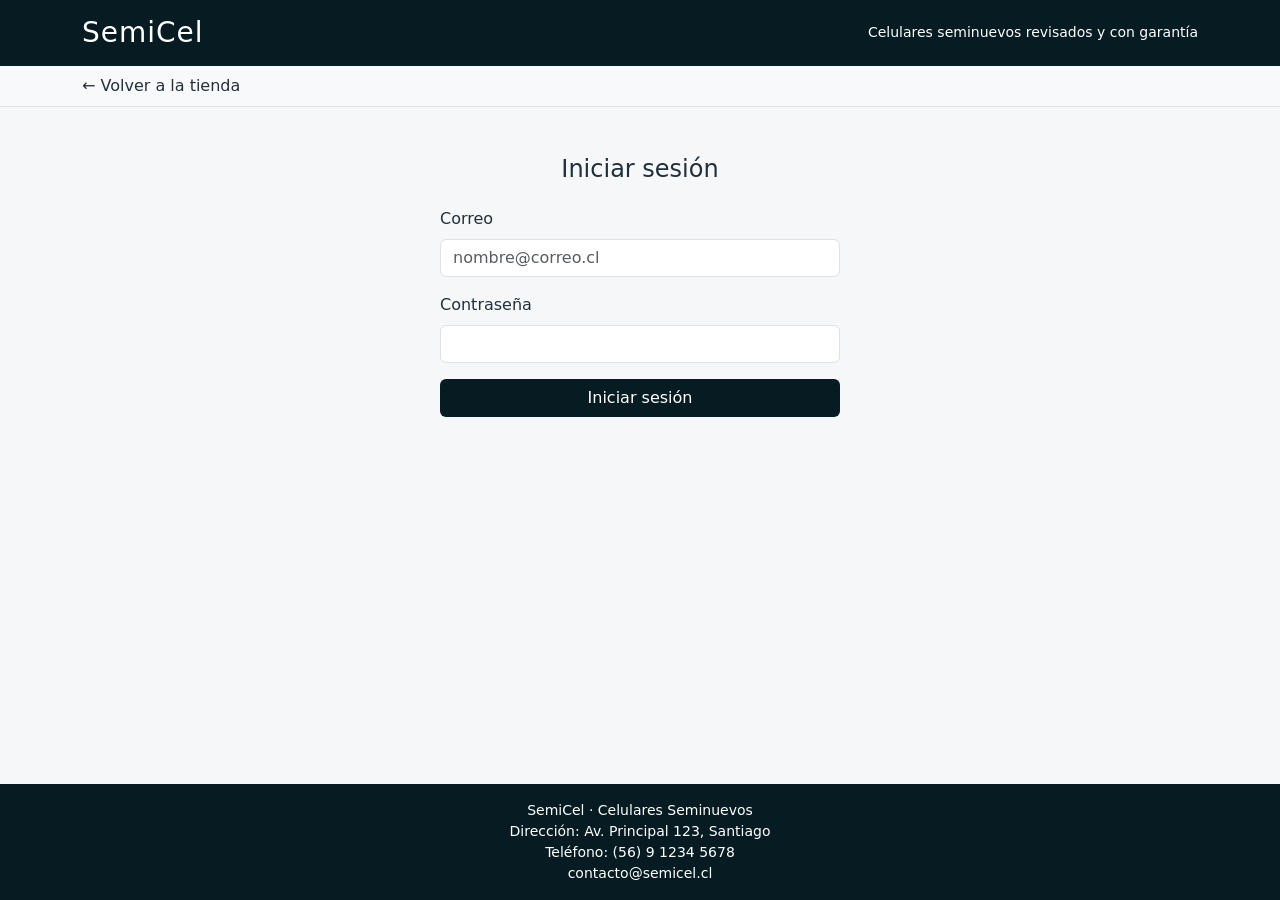
<file: Evaluacion 1/Evaluación N1 Bastián Borquez/login.html>
<!DOCTYPE html>
<html lang="es">
<head>
  <meta charset="UTF-8">
  <meta name="viewport" content="width=device-width, initial-scale=1">
  <title>SemiCel · Iniciar sesión</title>

  <link rel="stylesheet" href="https://cdn.jsdelivr.net/npm/bootstrap@5.3.3/dist/css/bootstrap.min.css">
  <link rel="stylesheet" href="css/estilos.css">
</head>
<body>

  <header class="text-white py-3">
    <div class="container d-flex justify-content-between align-items-center">
      <h1 class="h3 m-0">SemiCel</h1>
      <p class="m-0 small">Celulares seminuevos revisados y con garantía</p>
    </div>
  </header>

  <nav class="navbar bg-body-tertiary border-bottom">
    <div class="container">
      <a class="nav-link" href="index.html">← Volver a la tienda</a>
    </div>
  </nav>

  <!-- formulario de inicio de sesión -->
  <main class="container my-5">
    <section class="mx-auto" style="max-width: 400px;">
      <h2 class="h4 mb-4 text-center">Iniciar sesión</h2>

      <form id="formLogin" novalidate>

        <div class="mb-3">
          <label for="correo" class="form-label">Correo</label>
          <input type="email" id="correo" class="form-control" placeholder="nombre@correo.cl">
          <!-- si el correo está vacío o mal escrito -->
          <div class="invalid-feedback" id="errorCorreo"></div>
        </div>

        <div class="mb-3">
          <label for="clave" class="form-label">Contraseña</label>
          <input type="password" id="clave" class="form-control">
          <div class="invalid-feedback" id="errorClave"></div>
        </div>

        <!-- Mensaje de error login -->
        <div class="alert alert-danger d-none" id="errorLogin"></div>

        <button type="submit" class="btn btn-semicel w-100">Iniciar sesión</button>
      </form>
    </section>
  </main>

  <footer id="contacto" class="text-white py-3 mt-4">
    <div class="container text-center small">
      <p class="m-0">SemiCel · Celulares Seminuevos</p>
      <p class="m-0">Dirección: Av. Principal 123, Santiago</p>
      <p class="m-0">Teléfono: (56) 9 1234 5678</p>
      <p class="m-0">contacto@semicel.cl</p>
    </div>
  </footer>

  <script src="js/login.js"></script>
</body>
</html>
</file>
<file: Evaluacion 1/Evaluación N1 Bastián Borquez/css/estilos.css>
:root {
  --color-principal: #061b22;   
  --color-acento: #2a9d8f;      
  --color-fondo: #f5f7f8;       
  --color-texto: #22303a;       
}

body {
  background-color: var(--color-fondo);
  color: var(--color-texto);
  font-family: system-ui, "Segoe UI", "Roboto", Arial, sans-serif;

  /* empuja el footer al fondo aunque haya poco contenido */
  min-height: 100vh;
  display: flex;
  flex-direction: column;
}

main {
  flex: 1;   /* el main ocupa todo el espacio que sobra */
}

header,
footer {
  background-color: var(--color-principal) ;
}

header h1 {
  font-weight: 700;
  letter-spacing: 1px;
}

aside {
  background-color: white;
  padding: 1rem;
  border-radius: 8px;
  align-self: flex-start;   /* que no se estire hasta el largo del catálogo */
}

.tarjeta-producto {
  border: 1px solid #dde3e6;
  height: 100%;   /* todas las tarjetas de una fila quedan del mismo alto */
}

.tarjeta-producto img {
  height: 200px;
  object-fit: contain;   /* la foto se ve completa, sin deformarse */
  padding: 1rem;
}

.tarjeta-producto:hover {
  border-color: var(--color-acento);
}

.precio {
  color: var(--color-acento);
  font-size: 1.3rem;
  font-weight: 700;
}


/*BOTONES*/
.btn-semicel {
  background-color: var(--color-principal);
  color: white;
}

.btn-semicel:hover {
  background-color: var(--color-acento);
  color: white;
}

.miniatura {
  width: 50px;
  height: 50px;
  object-fit: contain;
}
</file>
